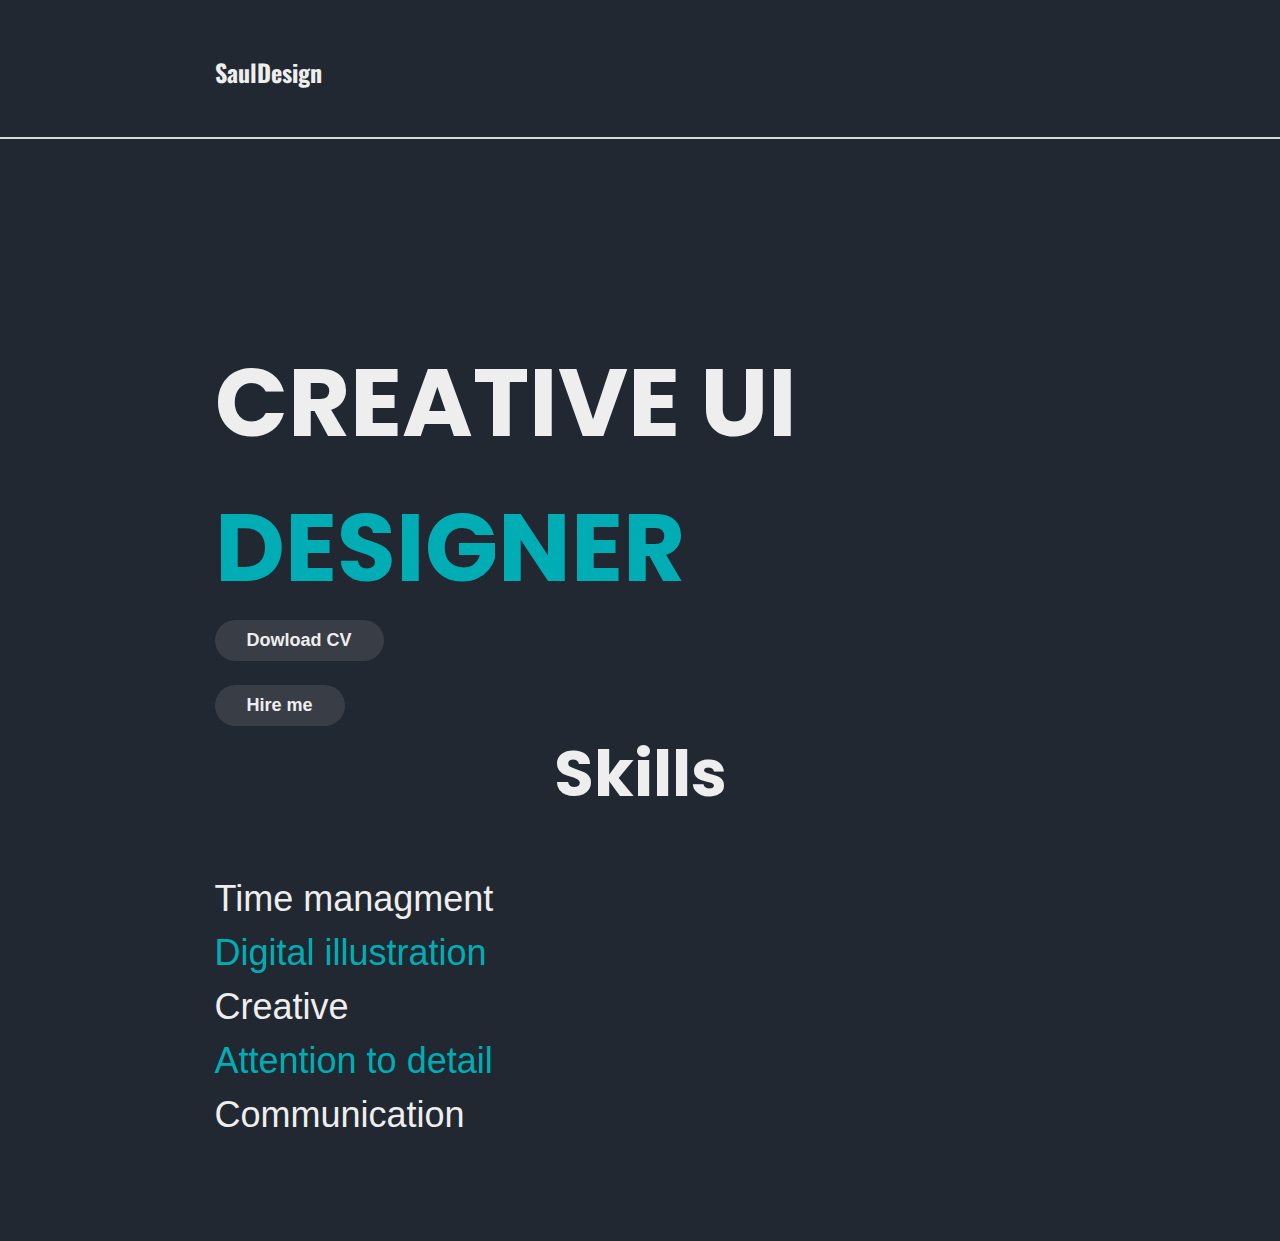
<file: CREATIVE UI DESIGNER/index.html>
<!DOCTYPE html>
<html lang="en">
<head>
    <meta charset="UTF-8">
    <meta name="viewport" content="width=device-width, initial-scale=1.0">
    <title>Document</title>
    <link rel="preconnect" href="https://fonts.googleapis.com">
    <link rel="preconnect" href="https://fonts.gstatic.com" crossorigin>
    <link 
    href="https://fonts.googleapis.com/css2?family=Oswald:wght@200..700&family=Poppins:ital,wght@0,100;0,200;0,300;0,400;0,500;0,600;0,700;0,800;0,900;1,100;1,200;1,300;1,400;1,500;1,600;1,700;1,800;1,900&display=swap" 
    rel="stylesheet"
    />
    <link rel="stylesheet" href="reset.css">
    <link rel="stylesheet" href="style.css">
</head>
<body>
    <header class="header">
        <div class="container">
            <a href="#" class="header-logo">SaulDesign</a>
        </div>
    </header>
    <main>
        <section class="hero">
            <div class="container">
                <h1 class="hero-title">creative ui <span>designer</span></h1>
                <ul class="hero-list">
                    <li class="hero-item">
                        <button class="hero-button">Dowload CV</button>
                    </li>
                    <li class="hero-item">
                        <button class="hero-button">Hire me</button>
                    </li>
                </ul>
                <h2 class="hero-skills">Skills</h2>
                <ul class="hero-list2">
                    <ul class="hero-item2">Time managment</ul>
                    <ul class="hero-item2" ><span>Digital illustration</span></ul>
                    <ul class="hero-item2">Creative</ul>
                    <ul class="hero-item2"><span>Attention to detail</span></ul>
                    <ul class="hero-item2">Communication</ul>
                </ul>
            </div>

        </section>
    </main>
</body>
</html>
</file>
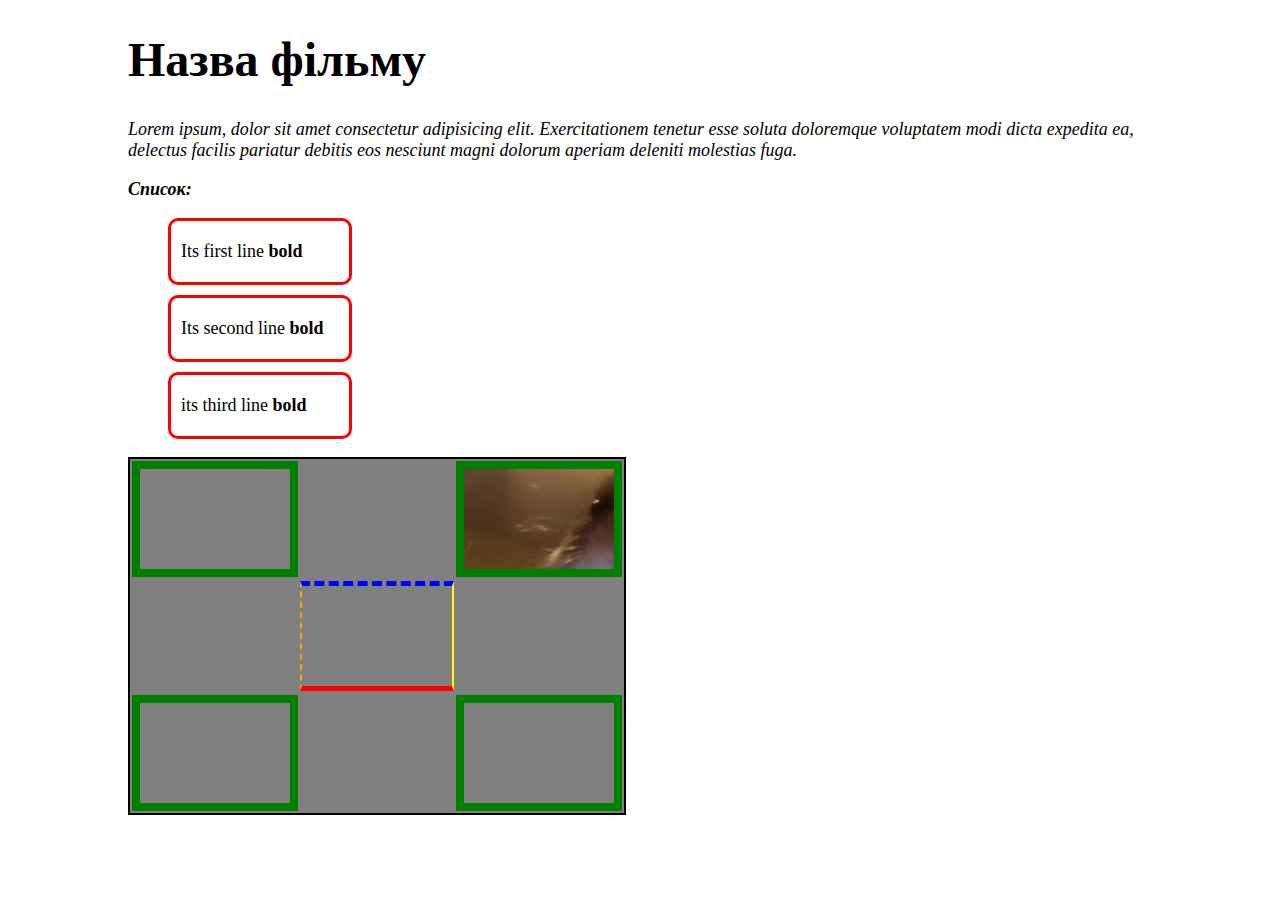
<file: дз 1/index.html>
<!DOCTYPE html>
<html lang="en">
<head>
    <meta charset="UTF-8">
    <meta name="viewport" content="width=device-width, initial-scale=1.0">
    <link rel="stylesheet" href="style.css">
    <title>Document</title>
</head>
<body>
    <div> 
    <h1>Назва фільму</h1>
    <p>Lorem ipsum, dolor sit amet consectetur adipisicing elit. Exercitationem tenetur esse soluta doloremque voluptatem modi dicta expedita ea, delectus facilis pariatur debitis eos nesciunt magni dolorum aperiam deleniti molestias fuga.
    </p>
    <p id="textp">Список:</p>
    <ul class="spisok">
        <li class="borderred" >Its first line <a class="boldtextforp">bold</a></li>
        <li class="borderred">Its second line <a class="boldtextforp">bold</a></li>
        <li class="borderred">its third line  <a class="boldtextforp">bold</a></li>
    </ul>
    <table border = "1" class="table2">
       <tr class="tr3"> <td class="tr3"></td><td  class="tr2"></td><td class="tr3" id="tr31"></td></tr>
       <tr class="tr3"></tr><td  class="tr2" ></td><td id="tr1"></td><td  class="tr2"></td> </tr>       
        <tr class="tr2"></tr><td class="tr3"></td><td  class="tr2"></td><td class="tr3"></td></tr>
    </table></div>
</body>
</html>
</file>
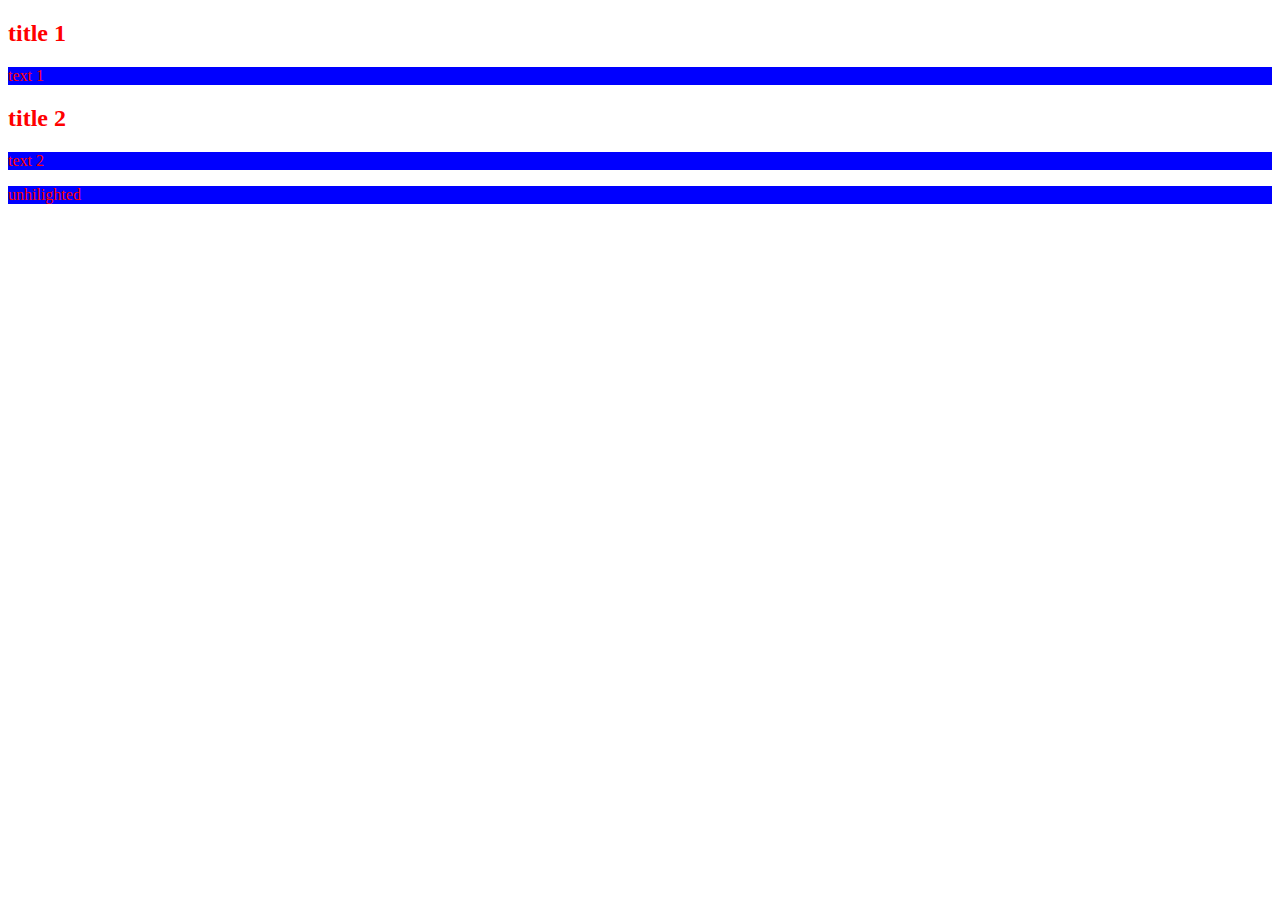
<file: дз 2/index.html>
<!DOCTYPE html>
<html lang="en">
<head>
    <meta charset="UTF-8">
    <meta name="viewport" content="width=device-width, initial-scale=1.0">
    <title>Document</title>
    <link rel="stylesheet" href="style.css">
</head>
<body>
    <h2 class="title">title 1</h2>
    <p class="text">text 1</p>
    <h2 class="title">title 2</h2>
    <p class="text">text 2</p>
    <p class="text">unhilighted</p>
</body>
</html>
</file>
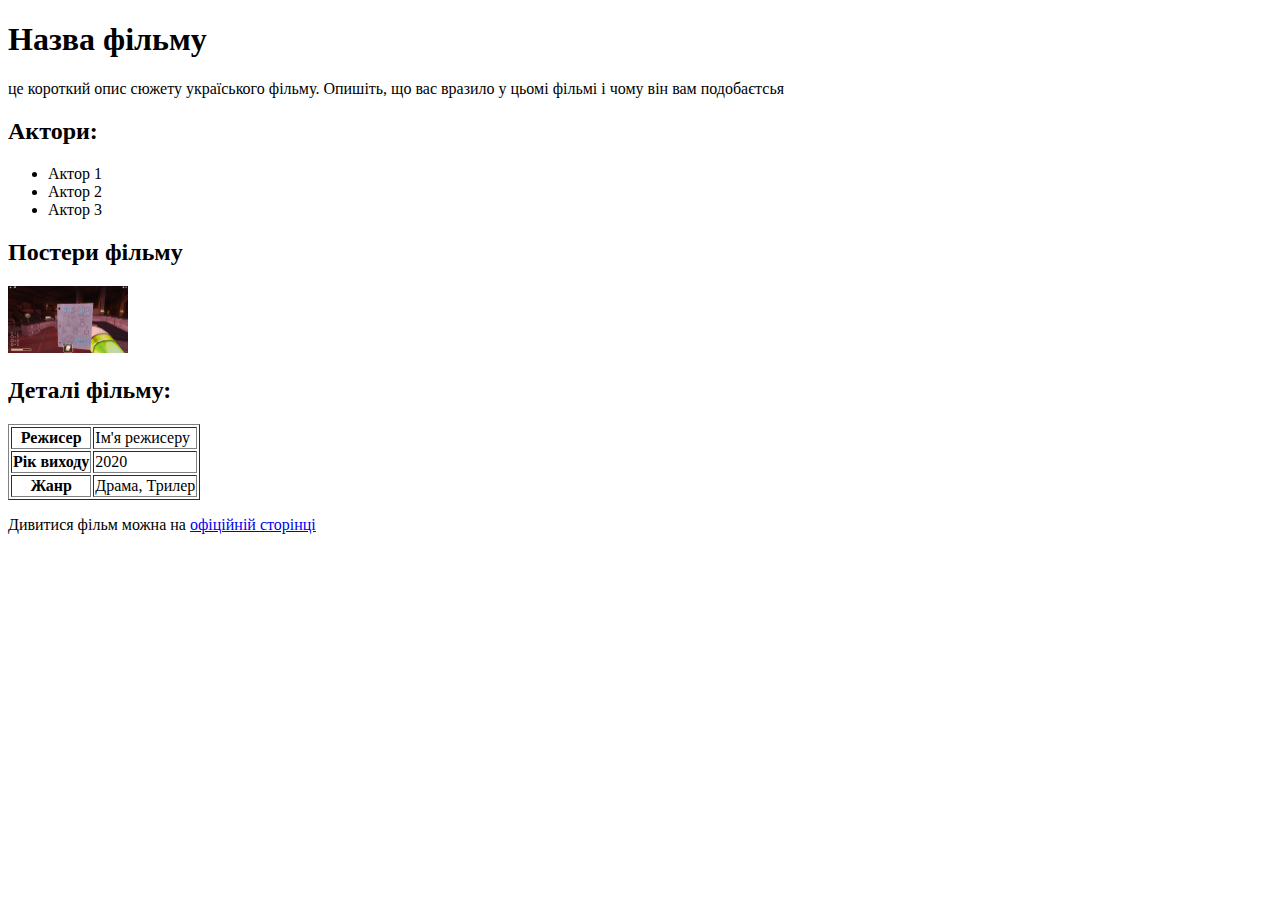
<file: урок 1/index.html>
<!DOCTYPE html>
<html lang="en">
<head>
    <meta charset="UTF-8">
    <meta name="viewport" content="width=device-width, initial-scale=1.0">
    <title>зззз</title>
</head>
<body>
    <h1>Назва фільму</h1>
    <p>це короткий опис сюжету україського фільму. Опишіть, що вас вразило у цьомі фільмі і чому він вам подобаєтсья</p>
    <h2>Актори:</h2>
    <ul>
        <li>Актор 1</li>
        <li>Актор 2</li>
        <li>Актор 3</li>
    </ul>
    <h2>Постери фільму</h2>
    <img src="./RobloxScreenShot20220822_231935455.png" width="120rm" alt="Постер фільму">
    <h2>Деталі фільму:</h2>
    <table border="1">
        <tr><th>Режисер</th><td>Ім'я режисеру</td></tr>
        <tr><th>Рік виходу</th><td>2020</td></tr>
        <tr><th>Жанр</th><td>Драма, Трилер</td></tr>
    </table>
    <p>Дивитися фільм можна на <a href="https://css.in.ua/html/tag/table"> офіційній сторінці</a> </p>
</body>
</html>
</file>
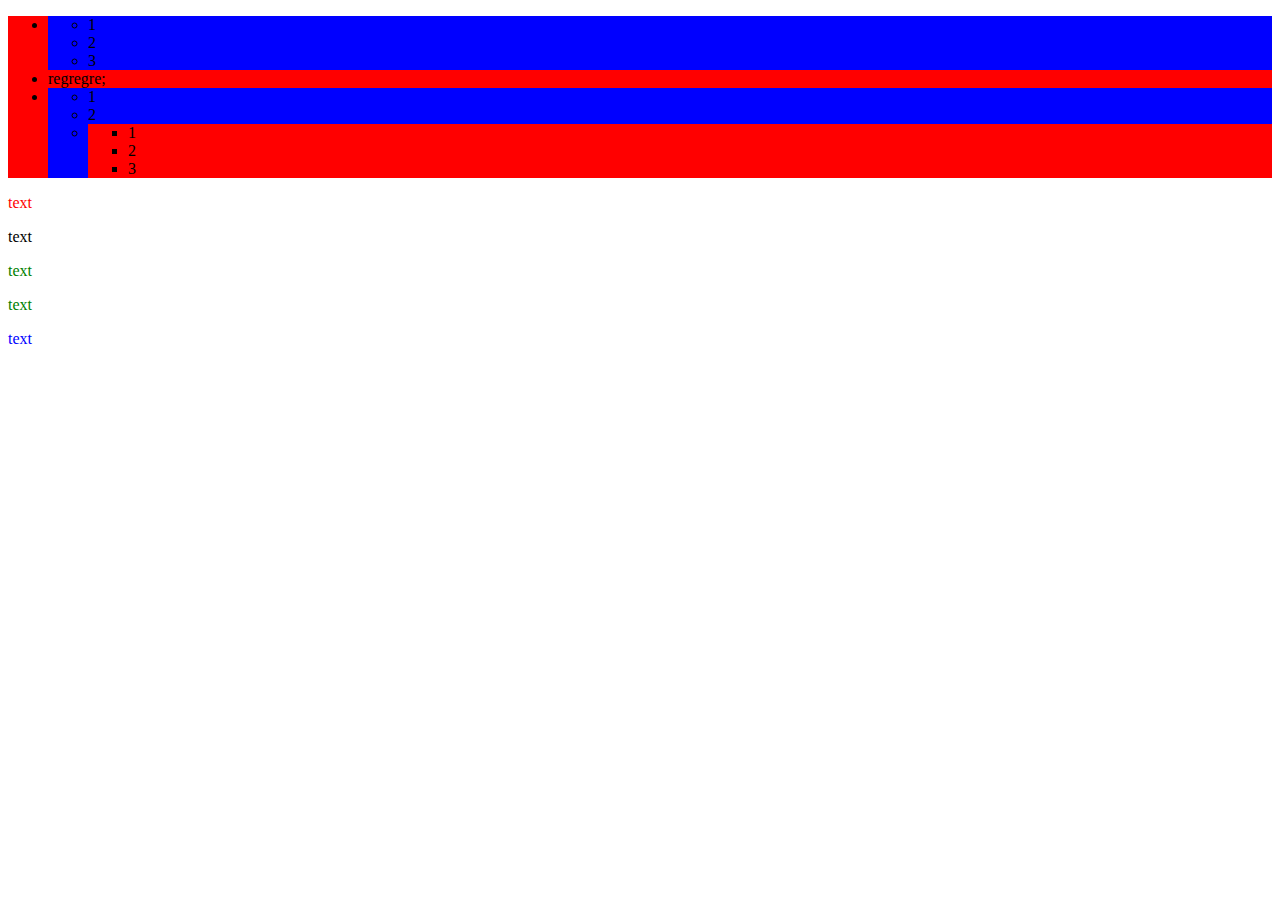
<file: урок 2/idex.html>
<!DOCTYPE html>
<html lang="en">
<head>
    <meta charset="UTF-8">
    <meta name="viewport" content="width=device-width, initial-scale=1.0">
    <title>Document</title>
    <link rel="stylesheet" href="style.css">
</head>
<body>
    <ul class="list">
        <li class="list-item">
            <ul class="list">
                <li>1</li>
                <li>2</li>
                <li>3</li>
            </ul>
        </li>
        <li>
            regregre;
        </li>
        <li class="list-item">
            <ul class=" list">
                <li>1</li>
                <li>2</li>
                <li>
                    <ul class="list">
                        <li>1</li>
                        <li>2</li>
                        <li>3</li>
                    </ul> 
                </li>
            </ul>
        </li>
    </ul>
    <div class="wrapper">
        <div class="red">
            <p class="text">text</p>    
            <div><p class="text">text</p></div>
        </div>
        <div class="green">
            <p class="text">text</p>
            <div>
                <p class="text">text</p>
            </div>
        </div>
        <div class="blue">
            <p class="text">text</p>
        </div>
    </div>
</body>
</html>
</file>
<file: CREATIVE UI DESIGNER/style.css>
.container {
    max-width: 851px;
    margin: 0 auto;
}

.header{
    padding: 54px 0 47px;
    border-bottom: 2px solid #d9d9d9;
}

.header-logo{
    font-family: "Oswald", sans-serif;
    font-size: 24px;
    font-weight: 700;
}

.hero{
    padding: 191px 0 99px;
}

.hero-title{
    font-size: 96px;
    font-weight: 700;
    text-transform: uppercase;
}

.hero-title span {
    color: #00ADB5;
}

.hero-button{
    padding: 10px 32px;
    border: transparent;
    border-radius: 24px;
    background-color: #393e46;
    font-size: 18px;
    font-weight: 700;
}

.hero-button:hover{
    background-color:#00ADB5;
}

.hero-item:not(:Last-child){
    margin-bottom: 24px;
}

.hero-skills{
    font-weight: 700;
    font-size: 64px;
    line-height: 96px;
    text-align: center;
    padding: 0 0 50px;
}
.hero-list2{
    font-family: arial;
    font-weight: 400;
    font-size: 36px;
    line-height: 54px;
}
.hero-item2 span{
    color: #00ADB5;
}
</file>
<file: дз 1/style.css>
p{
    font-style: italic;
    
}
h1{
    font-size: 48px; 
}
div{
    width: 1024px;
    margin: auto;
    font-size: 18px;
}
#textp{ 
    font-weight: bold;
}
.borderred {
    border: solid red; border-radius: 10px ;
    padding: 20px 10px;
    margin-bottom: 10px;
    margin-right: 800px;
}
.boldtextforp {
    font-weight: bold;
}
.spisok{
    list-style-type: none;
}
#tr31{
    background-image: url("./images.jpg");
    
}
.table2 {
    width: 30px;
    height: 20px;
    background-color: grey;
    border: solid 2px black;
}
td, tr{ 
        padding: 50px 75px;
}
.tr3 {
    border: solid 8px green;
}
.tr2{
    border: 0px;
}
#tr1{
    border-top: dashed 5px blue;
    border-left: dashed 2px orange;
    border-right: double 2px yellow;
    border-bottom: solid 5px red ;
}
</file>
<file: дз 2/style.css>
.title,.text {
    color: red;
}
.text {
    background-color: blue;
}
</file>
<file: урок 2/style.css>
.list{
    background-color: red;
}
.list-item > .list{
    background-color: blue;
}
.red > .text{
    color: red;
}
.green .text{
    color: green
}
.blue > .text{
    color: blue;
}
</file>
